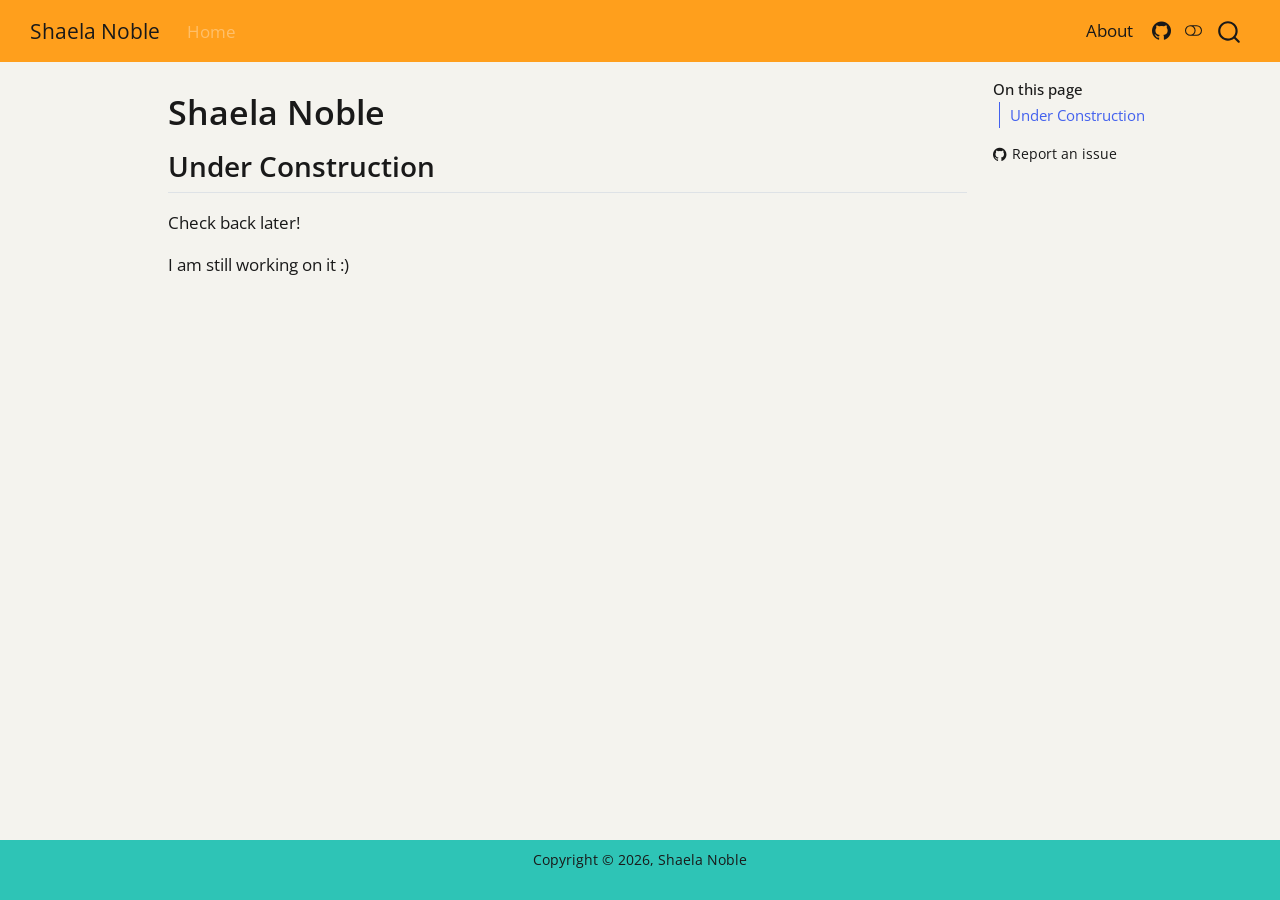
<file: index.html>
<!DOCTYPE html>
<html xmlns="http://www.w3.org/1999/xhtml" lang="en" xml:lang="en"><head>

<meta charset="utf-8">
<meta name="generator" content="quarto-1.9.38">

<meta name="viewport" content="width=device-width, initial-scale=1.0, user-scalable=yes">


<title>Shaela Noble</title>
<style>
/* Default styles provided by pandoc.
** See https://pandoc.org/MANUAL.html#variables-for-html for config info.
*/
code{white-space: pre-wrap;}
span.smallcaps{font-variant: small-caps;}
div.columns{display: flex; gap: min(4vw, 1.5em);}
div.column{flex: auto; overflow-x: auto;}
div.hanging-indent{margin-left: 1.5em; text-indent: -1.5em;}
ul.task-list{list-style: none;}
ul.task-list li input[type="checkbox"] {
  width: 0.8em;
  margin: 0 0.8em 0.2em -1em; /* quarto-specific, see https://github.com/quarto-dev/quarto-cli/issues/4556 */ 
  vertical-align: middle;
}
</style>


<script src="site_libs/quarto-nav/quarto-nav.js"></script>
<script src="site_libs/quarto-nav/headroom.min.js"></script>
<script src="site_libs/clipboard/clipboard.min.js"></script>
<script src="site_libs/quarto-search/autocomplete.umd.js"></script>
<script src="site_libs/quarto-search/fuse.min.js"></script>
<script src="site_libs/quarto-search/quarto-search.js"></script>
<meta name="quarto:offset" content="./">
<script src="site_libs/quarto-html/quarto.js" type="module"></script>
<script src="site_libs/quarto-html/tabsets/tabsets.js" type="module"></script>
<script src="site_libs/quarto-html/popper.min.js"></script>
<script src="site_libs/quarto-html/tippy.umd.min.js"></script>
<script src="site_libs/quarto-html/anchor.min.js"></script>
<link href="site_libs/quarto-html/tippy.css" rel="stylesheet">
<link href="site_libs/quarto-html/quarto-syntax-highlighting-15634bcf2e68342d4ad2dfa704d543f6.css" rel="stylesheet" class="quarto-color-scheme" id="quarto-text-highlighting-styles">
<link href="site_libs/quarto-html/quarto-syntax-highlighting-dark-0a6b7249c26820e032cb0bd839ff02b1.css" rel="stylesheet" class="quarto-color-scheme quarto-color-alternate" id="quarto-text-highlighting-styles">
<link href="site_libs/quarto-html/quarto-syntax-highlighting-15634bcf2e68342d4ad2dfa704d543f6.css" rel="stylesheet" class="quarto-color-scheme-extra" id="quarto-text-highlighting-styles">
<script src="site_libs/bootstrap/bootstrap.min.js"></script>
<link href="site_libs/bootstrap/bootstrap-icons.css" rel="stylesheet">
<link href="site_libs/bootstrap/bootstrap-62088320dbb3b3bed473ae1095f0f846.min.css" rel="stylesheet" append-hash="true" class="quarto-color-scheme" id="quarto-bootstrap" data-mode="light">
<link href="site_libs/bootstrap/bootstrap-dark-a79c19274c2e3d142b6124f91d269d42.min.css" rel="stylesheet" append-hash="true" class="quarto-color-scheme quarto-color-alternate" id="quarto-bootstrap" data-mode="light">
<link href="site_libs/bootstrap/bootstrap-62088320dbb3b3bed473ae1095f0f846.min.css" rel="stylesheet" append-hash="true" class="quarto-color-scheme-extra" id="quarto-bootstrap" data-mode="light">
<script id="quarto-search-options" type="application/json">{
  "location": "navbar",
  "copy-button": false,
  "collapse-after": 3,
  "panel-placement": "end",
  "type": "overlay",
  "limit": 50,
  "keyboard-shortcut": [
    "f",
    "/",
    "s"
  ],
  "show-item-context": false,
  "language": {
    "search-no-results-text": "No results",
    "search-matching-documents-text": "matching documents",
    "search-copy-link-title": "Copy link to search",
    "search-hide-matches-text": "Hide additional matches",
    "search-more-match-text": "more match in this document",
    "search-more-matches-text": "more matches in this document",
    "search-clear-button-title": "Clear",
    "search-text-placeholder": "",
    "search-detached-cancel-button-title": "Cancel",
    "search-submit-button-title": "Submit",
    "search-label": "Search"
  }
}</script>


</head>

<body class="nav-fixed quarto-light"><script id="quarto-html-before-body" type="application/javascript">
    const toggleBodyColorMode = (bsSheetEl) => {
      const mode = bsSheetEl.getAttribute("data-mode");
      const bodyEl = window.document.querySelector("body");
      if (mode === "dark") {
        bodyEl.classList.add("quarto-dark");
        bodyEl.classList.remove("quarto-light");
      } else {
        bodyEl.classList.add("quarto-light");
        bodyEl.classList.remove("quarto-dark");
      }
    }
    const toggleBodyColorPrimary = () => {
      const bsSheetEl = window.document.querySelector("link#quarto-bootstrap:not([rel=disabled-stylesheet])");
      if (bsSheetEl) {
        toggleBodyColorMode(bsSheetEl);
      }
    }
    const setColorSchemeToggle = (alternate) => {
      const toggles = window.document.querySelectorAll('.quarto-color-scheme-toggle');
      for (let i=0; i < toggles.length; i++) {
        const toggle = toggles[i];
        if (toggle) {
          if (alternate) {
            toggle.classList.add("alternate");
          } else {
            toggle.classList.remove("alternate");
          }
        }
      }
    };
    const toggleColorMode = (alternate) => {
      // Switch the stylesheets
      const primaryStylesheets = window.document.querySelectorAll('link.quarto-color-scheme:not(.quarto-color-alternate)');
      const alternateStylesheets = window.document.querySelectorAll('link.quarto-color-scheme.quarto-color-alternate');
      manageTransitions('#quarto-margin-sidebar .nav-link', false);
      if (alternate) {
        // note: dark is layered on light, we don't disable primary!
        enableStylesheet(alternateStylesheets);
        for (const sheetNode of alternateStylesheets) {
          if (sheetNode.id === "quarto-bootstrap") {
            toggleBodyColorMode(sheetNode);
          }
        }
      } else {
        disableStylesheet(alternateStylesheets);
        enableStylesheet(primaryStylesheets)
        toggleBodyColorPrimary();
      }
      manageTransitions('#quarto-margin-sidebar .nav-link', true);
      // Switch the toggles
      setColorSchemeToggle(alternate)
      // Hack to workaround the fact that safari doesn't
      // properly recolor the scrollbar when toggling (#1455)
      if (navigator.userAgent.indexOf('Safari') > 0 && navigator.userAgent.indexOf('Chrome') == -1) {
        manageTransitions("body", false);
        window.scrollTo(0, 1);
        setTimeout(() => {
          window.scrollTo(0, 0);
          manageTransitions("body", true);
        }, 40);
      }
    }
    const disableStylesheet = (stylesheets) => {
      for (let i=0; i < stylesheets.length; i++) {
        const stylesheet = stylesheets[i];
        stylesheet.rel = 'disabled-stylesheet';
      }
    }
    const enableStylesheet = (stylesheets) => {
      for (let i=0; i < stylesheets.length; i++) {
        const stylesheet = stylesheets[i];
        if(stylesheet.rel !== 'stylesheet') { // for Chrome, which will still FOUC without this check
          stylesheet.rel = 'stylesheet';
        }
      }
    }
    const manageTransitions = (selector, allowTransitions) => {
      const els = window.document.querySelectorAll(selector);
      for (let i=0; i < els.length; i++) {
        const el = els[i];
        if (allowTransitions) {
          el.classList.remove('notransition');
        } else {
          el.classList.add('notransition');
        }
      }
    }
    const isFileUrl = () => {
      return window.location.protocol === 'file:';
    }
    const hasAlternateSentinel = () => {
      let styleSentinel = getColorSchemeSentinel();
      if (styleSentinel !== null) {
        return styleSentinel === "alternate";
      } else {
        return false;
      }
    }
    const setStyleSentinel = (alternate) => {
      const value = alternate ? "alternate" : "default";
      if (!isFileUrl()) {
        window.localStorage.setItem("quarto-color-scheme", value);
      } else {
        localAlternateSentinel = value;
      }
    }
    const getColorSchemeSentinel = () => {
      if (!isFileUrl()) {
        const storageValue = window.localStorage.getItem("quarto-color-scheme");
        return storageValue != null ? storageValue : localAlternateSentinel;
      } else {
        return localAlternateSentinel;
      }
    }
    const toggleGiscusIfUsed = (isAlternate, darkModeDefault) => {
      const baseTheme = document.querySelector('#giscus-base-theme')?.value ?? 'light';
      const alternateTheme = document.querySelector('#giscus-alt-theme')?.value ?? 'dark';
      let newTheme = '';
      if(authorPrefersDark) {
        newTheme = isAlternate ? baseTheme : alternateTheme;
      } else {
        newTheme = isAlternate ? alternateTheme : baseTheme;
      }
      const changeGiscusTheme = () => {
        // From: https://github.com/giscus/giscus/issues/336
        const sendMessage = (message) => {
          const iframe = document.querySelector('iframe.giscus-frame');
          if (!iframe) return;
          iframe.contentWindow.postMessage({ giscus: message }, 'https://giscus.app');
        }
        sendMessage({
          setConfig: {
            theme: newTheme
          }
        });
      }
      const isGiscussLoaded = window.document.querySelector('iframe.giscus-frame') !== null;
      if (isGiscussLoaded) {
        changeGiscusTheme();
      }
    };
    const authorPrefersDark = false;
    const darkModeDefault = authorPrefersDark;
      document.querySelector('link#quarto-text-highlighting-styles.quarto-color-scheme-extra').rel = 'disabled-stylesheet';
      document.querySelector('link#quarto-bootstrap.quarto-color-scheme-extra').rel = 'disabled-stylesheet';
    let localAlternateSentinel = darkModeDefault ? 'alternate' : 'default';
    // Dark / light mode switch
    window.quartoToggleColorScheme = () => {
      // Read the current dark / light value
      let toAlternate = !hasAlternateSentinel();
      toggleColorMode(toAlternate);
      setStyleSentinel(toAlternate);
      toggleGiscusIfUsed(toAlternate, darkModeDefault);
      window.dispatchEvent(new Event('resize'));
    };
    // Switch to dark mode if need be
    if (hasAlternateSentinel()) {
      toggleColorMode(true);
    } else {
      toggleColorMode(false);
    }
  </script>

<div id="quarto-search-results"></div>
  <header id="quarto-header" class="headroom fixed-top">
    <nav class="navbar navbar-expand-lg " data-bs-theme="dark">
      <div class="navbar-container container-fluid">
      <div class="navbar-brand-container mx-auto">
    <a class="navbar-brand" href="./index.html">
    <span class="navbar-title">Shaela Noble</span>
    </a>
  </div>
            <div id="quarto-search" class="" title="Search"></div>
          <button class="navbar-toggler" type="button" data-bs-toggle="collapse" data-bs-target="#navbarCollapse" aria-controls="navbarCollapse" role="menu" aria-expanded="false" aria-label="Toggle navigation" onclick="if (window.quartoToggleHeadroom) { window.quartoToggleHeadroom(); }">
  <span class="navbar-toggler-icon"></span>
</button>
          <div class="collapse navbar-collapse" id="navbarCollapse">
            <ul class="navbar-nav navbar-nav-scroll me-auto">
  <li class="nav-item">
    <a class="nav-link active" href="./index.html" aria-current="page"> 
<span class="menu-text">Home</span></a>
  </li>  
</ul>
            <ul class="navbar-nav navbar-nav-scroll ms-auto">
  <li class="nav-item">
    <a class="nav-link" href="./about.html"> 
<span class="menu-text">About</span></a>
  </li>  
  <li class="nav-item compact">
    <a class="nav-link" href="https://github.com/shaela-noble/shaela-noble.github.io"> <i class="bi bi-github" role="img">
</i> 
<span class="menu-text"></span></a>
  </li>  
</ul>
          </div> <!-- /navcollapse -->
            <div class="quarto-navbar-tools">
  <a href="" class="quarto-color-scheme-toggle quarto-navigation-tool  px-1" onclick="window.quartoToggleColorScheme(); return false;" title="Toggle dark mode"><i class="bi"></i></a>
</div>
      </div> <!-- /container-fluid -->
    </nav>
</header>
<!-- content -->
<div id="quarto-content" class="quarto-container page-columns page-rows-contents page-layout-article page-navbar">
<!-- sidebar -->
<!-- margin-sidebar -->
    <div id="quarto-margin-sidebar" class="sidebar margin-sidebar">
        <nav id="TOC" role="doc-toc" class="toc-active">
    <h2 id="toc-title">On this page</h2>
   
  <ul>
  <li><a href="#under-construction" id="toc-under-construction" class="nav-link active" data-scroll-target="#under-construction">Under Construction</a></li>
  </ul>
<div class="toc-actions"><ul><li><a href="https://github.com/shaela-noble/shaela-noble.github.io/issues/new" class="toc-action"><i class="bi bi-github"></i>Report an issue</a></li></ul></div></nav>
    </div>
<!-- main -->
<main class="content" id="quarto-document-content">


<header id="title-block-header" class="quarto-title-block default">
<div class="quarto-title">
<h1 class="title">Shaela Noble</h1>
</div>



<div class="quarto-title-meta">

    
  
    
  </div>
  


</header>


<section id="under-construction" class="level2">
<h2 class="anchored" data-anchor-id="under-construction">Under Construction</h2>
<p>Check back later!</p>
<p>I am still working on it :)</p>


</section>

</main> <!-- /main -->
<script id="quarto-html-after-body" type="application/javascript">
  window.document.addEventListener("DOMContentLoaded", function (event) {
    // Ensure there is a toggle, if there isn't float one in the top right
    if (window.document.querySelector('.quarto-color-scheme-toggle') === null) {
      const a = window.document.createElement('a');
      a.classList.add('top-right');
      a.classList.add('quarto-color-scheme-toggle');
      a.href = "";
      a.onclick = function() { try { window.quartoToggleColorScheme(); } catch {} return false; };
      const i = window.document.createElement("i");
      i.classList.add('bi');
      a.appendChild(i);
      window.document.body.appendChild(a);
    }
    setColorSchemeToggle(hasAlternateSentinel())
    const icon = "";
    const anchorJS = new window.AnchorJS();
    anchorJS.options = {
      placement: 'right',
      icon: icon
    };
    anchorJS.add('.anchored');
    const isCodeAnnotation = (el) => {
      for (const clz of el.classList) {
        if (clz.startsWith('code-annotation-')) {                     
          return true;
        }
      }
      return false;
    }
    const onCopySuccess = function(e) {
      // button target
      const button = e.trigger;
      // don't keep focus
      button.blur();
      // flash "checked"
      button.classList.add('code-copy-button-checked');
      var currentTitle = button.getAttribute("title");
      button.setAttribute("title", "Copied!");
      let tooltip;
      if (window.bootstrap) {
        button.setAttribute("data-bs-toggle", "tooltip");
        button.setAttribute("data-bs-placement", "left");
        button.setAttribute("data-bs-title", "Copied!");
        tooltip = new bootstrap.Tooltip(button, 
          { trigger: "manual", 
            customClass: "code-copy-button-tooltip",
            offset: [0, -8]});
        tooltip.show();    
      }
      setTimeout(function() {
        if (tooltip) {
          tooltip.hide();
          button.removeAttribute("data-bs-title");
          button.removeAttribute("data-bs-toggle");
          button.removeAttribute("data-bs-placement");
        }
        button.setAttribute("title", currentTitle);
        button.classList.remove('code-copy-button-checked');
      }, 1000);
      // clear code selection
      e.clearSelection();
    }
    const getTextToCopy = function(trigger) {
      const outerScaffold = trigger.parentElement.cloneNode(true);
      const codeEl = outerScaffold.querySelector('code');
      for (const childEl of codeEl.children) {
        if (isCodeAnnotation(childEl)) {
          childEl.remove();
        }
      }
      return codeEl.innerText;
    }
    const clipboard = new window.ClipboardJS('.code-copy-button:not([data-in-quarto-modal])', {
      text: getTextToCopy
    });
    clipboard.on('success', onCopySuccess);
    if (window.document.getElementById('quarto-embedded-source-code-modal')) {
      const clipboardModal = new window.ClipboardJS('.code-copy-button[data-in-quarto-modal]', {
        text: getTextToCopy,
        container: window.document.getElementById('quarto-embedded-source-code-modal')
      });
      clipboardModal.on('success', onCopySuccess);
    }
      var localhostRegex = new RegExp(/^(?:http|https):\/\/localhost\:?[0-9]*\//);
      var mailtoRegex = new RegExp(/^mailto:/);
        var filterRegex = new RegExp("https:\/\/shaela-noble\.github\.io\/");
      var isInternal = (href) => {
          return filterRegex.test(href) || localhostRegex.test(href) || mailtoRegex.test(href);
      }
      // Inspect non-navigation links and adorn them if external
     var links = window.document.querySelectorAll('a[href]:not(.nav-link):not(.navbar-brand):not(.toc-action):not(.sidebar-link):not(.sidebar-item-toggle):not(.pagination-link):not(.no-external):not([aria-hidden]):not(.dropdown-item):not(.quarto-navigation-tool):not(.about-link)');
      for (var i=0; i<links.length; i++) {
        const link = links[i];
        if (!isInternal(link.href)) {
          // undo the damage that might have been done by quarto-nav.js in the case of
          // links that we want to consider external
          if (link.dataset.originalHref !== undefined) {
            link.href = link.dataset.originalHref;
          }
            // target, if specified
            link.setAttribute("target", "_blank");
            if (link.getAttribute("rel") === null) {
              link.setAttribute("rel", "noopener");
            }
        }
      }
    function tippyHover(el, contentFn, onTriggerFn, onUntriggerFn) {
      const config = {
        allowHTML: true,
        maxWidth: 500,
        delay: 100,
        arrow: false,
        appendTo: function(el) {
            return el.parentElement;
        },
        interactive: true,
        interactiveBorder: 10,
        theme: 'quarto',
        placement: 'bottom-start',
      };
      if (contentFn) {
        config.content = contentFn;
      }
      if (onTriggerFn) {
        config.onTrigger = onTriggerFn;
      }
      if (onUntriggerFn) {
        config.onUntrigger = onUntriggerFn;
      }
      window.tippy(el, config); 
    }
    const noterefs = window.document.querySelectorAll('a[role="doc-noteref"]');
    for (var i=0; i<noterefs.length; i++) {
      const ref = noterefs[i];
      tippyHover(ref, function() {
        // use id or data attribute instead here
        let href = ref.getAttribute('data-footnote-href') || ref.getAttribute('href');
        try { href = new URL(href).hash; } catch {}
        const id = href.replace(/^#\/?/, "");
        const note = window.document.getElementById(id);
        if (note) {
          return note.innerHTML;
        } else {
          return "";
        }
      });
    }
    const xrefs = window.document.querySelectorAll('a.quarto-xref');
    const processXRef = (id, note) => {
      // Strip column container classes
      const stripColumnClz = (el) => {
        el.classList.remove("page-full", "page-columns");
        if (el.children) {
          for (const child of el.children) {
            stripColumnClz(child);
          }
        }
      }
      stripColumnClz(note)
      if (id === null || id.startsWith('sec-')) {
        // Special case sections, only their first couple elements
        const container = document.createElement("div");
        if (note.children && note.children.length > 2) {
          container.appendChild(note.children[0].cloneNode(true));
          for (let i = 1; i < note.children.length; i++) {
            const child = note.children[i];
            if (child.tagName === "P" && child.innerText === "") {
              continue;
            } else {
              container.appendChild(child.cloneNode(true));
              break;
            }
          }
          if (window.Quarto?.typesetMath) {
            window.Quarto.typesetMath(container);
          }
          return container.innerHTML
        } else {
          if (window.Quarto?.typesetMath) {
            window.Quarto.typesetMath(note);
          }
          return note.innerHTML;
        }
      } else {
        // Remove any anchor links if they are present
        const anchorLink = note.querySelector('a.anchorjs-link');
        if (anchorLink) {
          anchorLink.remove();
        }
        if (window.Quarto?.typesetMath) {
          window.Quarto.typesetMath(note);
        }
        if (note.classList.contains("callout")) {
          return note.outerHTML;
        } else {
          return note.innerHTML;
        }
      }
    }
    for (var i=0; i<xrefs.length; i++) {
      const xref = xrefs[i];
      tippyHover(xref, undefined, function(instance) {
        instance.disable();
        let url = xref.getAttribute('href');
        let hash = undefined; 
        if (url.startsWith('#')) {
          hash = url;
        } else {
          try { hash = new URL(url).hash; } catch {}
        }
        if (hash) {
          const id = hash.replace(/^#\/?/, "");
          const note = window.document.getElementById(id);
          if (note !== null) {
            try {
              const html = processXRef(id, note.cloneNode(true));
              instance.setContent(html);
            } finally {
              instance.enable();
              instance.show();
            }
          } else {
            // See if we can fetch this
            fetch(url.split('#')[0])
            .then(res => res.text())
            .then(html => {
              const parser = new DOMParser();
              const htmlDoc = parser.parseFromString(html, "text/html");
              const note = htmlDoc.getElementById(id);
              if (note !== null) {
                const html = processXRef(id, note);
                instance.setContent(html);
              } 
            }).finally(() => {
              instance.enable();
              instance.show();
            });
          }
        } else {
          // See if we can fetch a full url (with no hash to target)
          // This is a special case and we should probably do some content thinning / targeting
          fetch(url)
          .then(res => res.text())
          .then(html => {
            const parser = new DOMParser();
            const htmlDoc = parser.parseFromString(html, "text/html");
            const note = htmlDoc.querySelector('main.content');
            if (note !== null) {
              // This should only happen for chapter cross references
              // (since there is no id in the URL)
              // remove the first header
              if (note.children.length > 0 && note.children[0].tagName === "HEADER") {
                note.children[0].remove();
              }
              const html = processXRef(null, note);
              instance.setContent(html);
            } 
          }).finally(() => {
            instance.enable();
            instance.show();
          });
        }
      }, function(instance) {
      });
    }
        let selectedAnnoteEl;
        const selectorForAnnotation = ( cell, annotation) => {
          let cellAttr = 'data-code-cell="' + cell + '"';
          let lineAttr = 'data-code-annotation="' +  annotation + '"';
          const selector = 'span[' + cellAttr + '][' + lineAttr + ']';
          return selector;
        }
        const selectCodeLines = (annoteEl) => {
          const doc = window.document;
          const targetCell = annoteEl.getAttribute("data-target-cell");
          const targetAnnotation = annoteEl.getAttribute("data-target-annotation");
          const annoteSpan = window.document.querySelector(selectorForAnnotation(targetCell, targetAnnotation));
          const lines = annoteSpan.getAttribute("data-code-lines").split(",");
          const lineIds = lines.map((line) => {
            return targetCell + "-" + line;
          })
          let top = null;
          let height = null;
          let parent = null;
          if (lineIds.length > 0) {
              //compute the position of the single el (top and bottom and make a div)
              const el = window.document.getElementById(lineIds[0]);
              top = el.offsetTop;
              height = el.offsetHeight;
              parent = el.parentElement.parentElement;
            if (lineIds.length > 1) {
              const lastEl = window.document.getElementById(lineIds[lineIds.length - 1]);
              const bottom = lastEl.offsetTop + lastEl.offsetHeight;
              height = bottom - top;
            }
            if (top !== null && height !== null && parent !== null) {
              // cook up a div (if necessary) and position it 
              let div = window.document.getElementById("code-annotation-line-highlight");
              if (div === null) {
                div = window.document.createElement("div");
                div.setAttribute("id", "code-annotation-line-highlight");
                div.style.position = 'absolute';
                parent.appendChild(div);
              }
              div.style.top = top - 2 + "px";
              div.style.height = height + 4 + "px";
              div.style.left = 0;
              let gutterDiv = window.document.getElementById("code-annotation-line-highlight-gutter");
              if (gutterDiv === null) {
                gutterDiv = window.document.createElement("div");
                gutterDiv.setAttribute("id", "code-annotation-line-highlight-gutter");
                gutterDiv.style.position = 'absolute';
                const codeCell = window.document.getElementById(targetCell);
                const gutter = codeCell.querySelector('.code-annotation-gutter');
                gutter.appendChild(gutterDiv);
              }
              gutterDiv.style.top = top - 2 + "px";
              gutterDiv.style.height = height + 4 + "px";
            }
            selectedAnnoteEl = annoteEl;
          }
        };
        const unselectCodeLines = () => {
          const elementsIds = ["code-annotation-line-highlight", "code-annotation-line-highlight-gutter"];
          elementsIds.forEach((elId) => {
            const div = window.document.getElementById(elId);
            if (div) {
              div.remove();
            }
          });
          selectedAnnoteEl = undefined;
        };
          // Handle positioning of the toggle
      window.addEventListener(
        "resize",
        throttle(() => {
          elRect = undefined;
          if (selectedAnnoteEl) {
            selectCodeLines(selectedAnnoteEl);
          }
        }, 10)
      );
      function throttle(fn, ms) {
      let throttle = false;
      let timer;
        return (...args) => {
          if(!throttle) { // first call gets through
              fn.apply(this, args);
              throttle = true;
          } else { // all the others get throttled
              if(timer) clearTimeout(timer); // cancel #2
              timer = setTimeout(() => {
                fn.apply(this, args);
                timer = throttle = false;
              }, ms);
          }
        };
      }
        // Attach click handler to the DT
        const annoteDls = window.document.querySelectorAll('dt[data-target-cell]');
        for (const annoteDlNode of annoteDls) {
          annoteDlNode.addEventListener('click', (event) => {
            const clickedEl = event.target;
            if (clickedEl !== selectedAnnoteEl) {
              unselectCodeLines();
              const activeEl = window.document.querySelector('dt[data-target-cell].code-annotation-active');
              if (activeEl) {
                activeEl.classList.remove('code-annotation-active');
              }
              selectCodeLines(clickedEl);
              clickedEl.classList.add('code-annotation-active');
            } else {
              // Unselect the line
              unselectCodeLines();
              clickedEl.classList.remove('code-annotation-active');
            }
          });
        }
    const findCites = (el) => {
      const parentEl = el.parentElement;
      if (parentEl) {
        const cites = parentEl.dataset.cites;
        if (cites) {
          return {
            el,
            cites: cites.split(' ')
          };
        } else {
          return findCites(el.parentElement)
        }
      } else {
        return undefined;
      }
    };
    var bibliorefs = window.document.querySelectorAll('a[role="doc-biblioref"]');
    for (var i=0; i<bibliorefs.length; i++) {
      const ref = bibliorefs[i];
      const citeInfo = findCites(ref);
      if (citeInfo) {
        tippyHover(citeInfo.el, function() {
          var popup = window.document.createElement('div');
          citeInfo.cites.forEach(function(cite) {
            var citeDiv = window.document.createElement('div');
            citeDiv.classList.add('hanging-indent');
            citeDiv.classList.add('csl-entry');
            var biblioDiv = window.document.getElementById('ref-' + cite);
            if (biblioDiv) {
              citeDiv.innerHTML = biblioDiv.innerHTML;
            }
            popup.appendChild(citeDiv);
          });
          return popup.innerHTML;
        });
      }
    }
  });
  </script>
</div> <!-- /content -->
<footer class="footer">
  <div class="nav-footer">
    <div class="nav-footer-left">
      &nbsp;
    </div>   
    <div class="nav-footer-center">
<p>Copyright © 2026, Shaela Noble</p>
<div class="toc-actions d-sm-block d-md-none"><ul><li><a href="https://github.com/shaela-noble/shaela-noble.github.io/issues/new" class="toc-action"><i class="bi bi-github"></i>Report an issue</a></li></ul></div></div>
    <div class="nav-footer-right">
      &nbsp;
    </div>
  </div>
</footer>




</body></html>
</file>
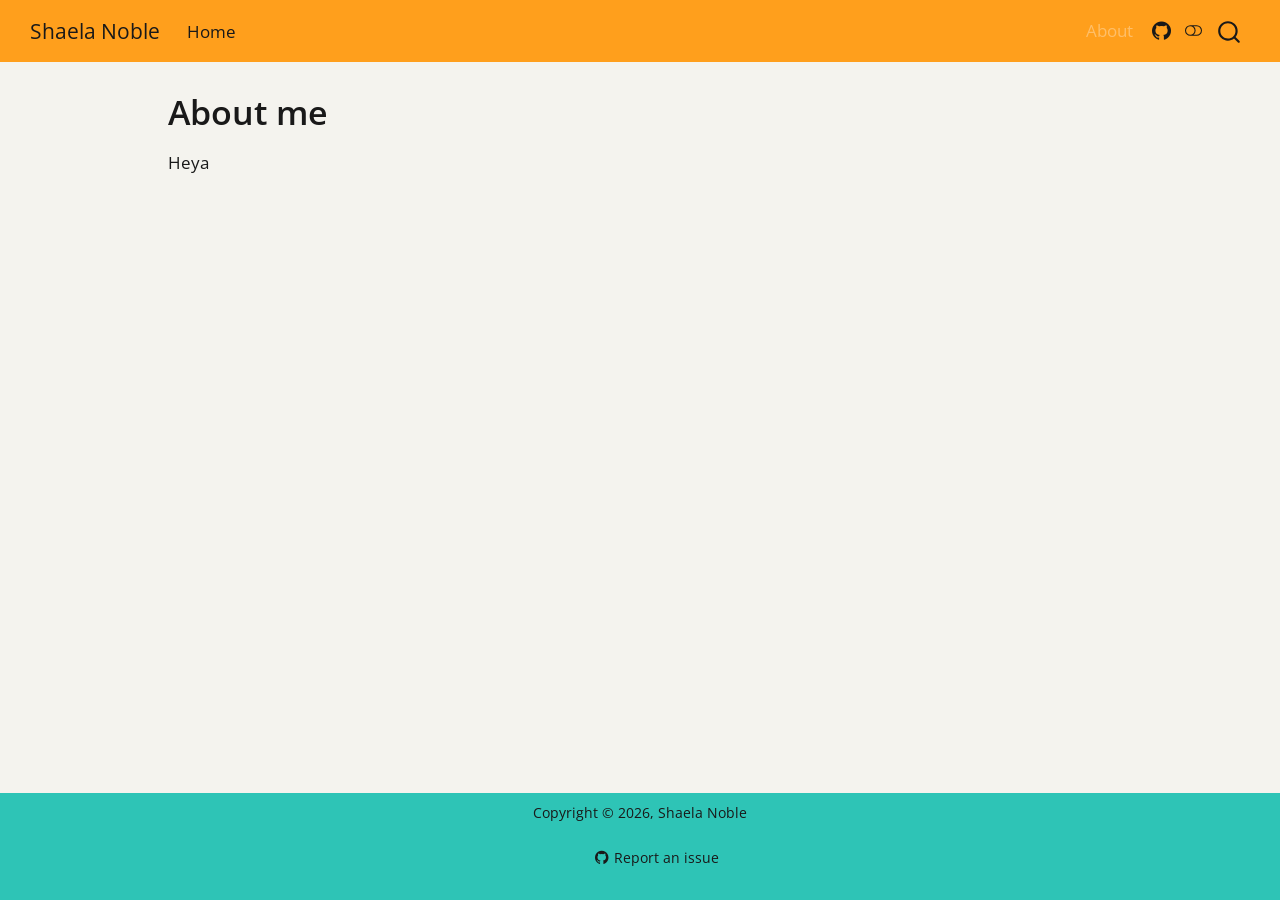
<file: about.html>
<!DOCTYPE html>
<html xmlns="http://www.w3.org/1999/xhtml" lang="en" xml:lang="en"><head>

<meta charset="utf-8">
<meta name="generator" content="quarto-1.9.38">

<meta name="viewport" content="width=device-width, initial-scale=1.0, user-scalable=yes">


<title>About me – Shaela Noble</title>
<style>
/* Default styles provided by pandoc.
** See https://pandoc.org/MANUAL.html#variables-for-html for config info.
*/
code{white-space: pre-wrap;}
span.smallcaps{font-variant: small-caps;}
div.columns{display: flex; gap: min(4vw, 1.5em);}
div.column{flex: auto; overflow-x: auto;}
div.hanging-indent{margin-left: 1.5em; text-indent: -1.5em;}
ul.task-list{list-style: none;}
ul.task-list li input[type="checkbox"] {
  width: 0.8em;
  margin: 0 0.8em 0.2em -1em; /* quarto-specific, see https://github.com/quarto-dev/quarto-cli/issues/4556 */ 
  vertical-align: middle;
}
</style>


<script src="site_libs/quarto-nav/quarto-nav.js"></script>
<script src="site_libs/quarto-nav/headroom.min.js"></script>
<script src="site_libs/clipboard/clipboard.min.js"></script>
<script src="site_libs/quarto-search/autocomplete.umd.js"></script>
<script src="site_libs/quarto-search/fuse.min.js"></script>
<script src="site_libs/quarto-search/quarto-search.js"></script>
<meta name="quarto:offset" content="./">
<script src="site_libs/quarto-html/quarto.js" type="module"></script>
<script src="site_libs/quarto-html/tabsets/tabsets.js" type="module"></script>
<script src="site_libs/quarto-html/popper.min.js"></script>
<script src="site_libs/quarto-html/tippy.umd.min.js"></script>
<script src="site_libs/quarto-html/anchor.min.js"></script>
<link href="site_libs/quarto-html/tippy.css" rel="stylesheet">
<link href="site_libs/quarto-html/quarto-syntax-highlighting-15634bcf2e68342d4ad2dfa704d543f6.css" rel="stylesheet" class="quarto-color-scheme" id="quarto-text-highlighting-styles">
<link href="site_libs/quarto-html/quarto-syntax-highlighting-dark-0a6b7249c26820e032cb0bd839ff02b1.css" rel="stylesheet" class="quarto-color-scheme quarto-color-alternate" id="quarto-text-highlighting-styles">
<link href="site_libs/quarto-html/quarto-syntax-highlighting-15634bcf2e68342d4ad2dfa704d543f6.css" rel="stylesheet" class="quarto-color-scheme-extra" id="quarto-text-highlighting-styles">
<script src="site_libs/bootstrap/bootstrap.min.js"></script>
<link href="site_libs/bootstrap/bootstrap-icons.css" rel="stylesheet">
<link href="site_libs/bootstrap/bootstrap-62088320dbb3b3bed473ae1095f0f846.min.css" rel="stylesheet" append-hash="true" class="quarto-color-scheme" id="quarto-bootstrap" data-mode="light">
<link href="site_libs/bootstrap/bootstrap-dark-a79c19274c2e3d142b6124f91d269d42.min.css" rel="stylesheet" append-hash="true" class="quarto-color-scheme quarto-color-alternate" id="quarto-bootstrap" data-mode="light">
<link href="site_libs/bootstrap/bootstrap-62088320dbb3b3bed473ae1095f0f846.min.css" rel="stylesheet" append-hash="true" class="quarto-color-scheme-extra" id="quarto-bootstrap" data-mode="light">
<script id="quarto-search-options" type="application/json">{
  "location": "navbar",
  "copy-button": false,
  "collapse-after": 3,
  "panel-placement": "end",
  "type": "overlay",
  "limit": 50,
  "keyboard-shortcut": [
    "f",
    "/",
    "s"
  ],
  "show-item-context": false,
  "language": {
    "search-no-results-text": "No results",
    "search-matching-documents-text": "matching documents",
    "search-copy-link-title": "Copy link to search",
    "search-hide-matches-text": "Hide additional matches",
    "search-more-match-text": "more match in this document",
    "search-more-matches-text": "more matches in this document",
    "search-clear-button-title": "Clear",
    "search-text-placeholder": "",
    "search-detached-cancel-button-title": "Cancel",
    "search-submit-button-title": "Submit",
    "search-label": "Search"
  }
}</script>


</head>

<body class="nav-fixed quarto-light"><script id="quarto-html-before-body" type="application/javascript">
    const toggleBodyColorMode = (bsSheetEl) => {
      const mode = bsSheetEl.getAttribute("data-mode");
      const bodyEl = window.document.querySelector("body");
      if (mode === "dark") {
        bodyEl.classList.add("quarto-dark");
        bodyEl.classList.remove("quarto-light");
      } else {
        bodyEl.classList.add("quarto-light");
        bodyEl.classList.remove("quarto-dark");
      }
    }
    const toggleBodyColorPrimary = () => {
      const bsSheetEl = window.document.querySelector("link#quarto-bootstrap:not([rel=disabled-stylesheet])");
      if (bsSheetEl) {
        toggleBodyColorMode(bsSheetEl);
      }
    }
    const setColorSchemeToggle = (alternate) => {
      const toggles = window.document.querySelectorAll('.quarto-color-scheme-toggle');
      for (let i=0; i < toggles.length; i++) {
        const toggle = toggles[i];
        if (toggle) {
          if (alternate) {
            toggle.classList.add("alternate");
          } else {
            toggle.classList.remove("alternate");
          }
        }
      }
    };
    const toggleColorMode = (alternate) => {
      // Switch the stylesheets
      const primaryStylesheets = window.document.querySelectorAll('link.quarto-color-scheme:not(.quarto-color-alternate)');
      const alternateStylesheets = window.document.querySelectorAll('link.quarto-color-scheme.quarto-color-alternate');
      manageTransitions('#quarto-margin-sidebar .nav-link', false);
      if (alternate) {
        // note: dark is layered on light, we don't disable primary!
        enableStylesheet(alternateStylesheets);
        for (const sheetNode of alternateStylesheets) {
          if (sheetNode.id === "quarto-bootstrap") {
            toggleBodyColorMode(sheetNode);
          }
        }
      } else {
        disableStylesheet(alternateStylesheets);
        enableStylesheet(primaryStylesheets)
        toggleBodyColorPrimary();
      }
      manageTransitions('#quarto-margin-sidebar .nav-link', true);
      // Switch the toggles
      setColorSchemeToggle(alternate)
      // Hack to workaround the fact that safari doesn't
      // properly recolor the scrollbar when toggling (#1455)
      if (navigator.userAgent.indexOf('Safari') > 0 && navigator.userAgent.indexOf('Chrome') == -1) {
        manageTransitions("body", false);
        window.scrollTo(0, 1);
        setTimeout(() => {
          window.scrollTo(0, 0);
          manageTransitions("body", true);
        }, 40);
      }
    }
    const disableStylesheet = (stylesheets) => {
      for (let i=0; i < stylesheets.length; i++) {
        const stylesheet = stylesheets[i];
        stylesheet.rel = 'disabled-stylesheet';
      }
    }
    const enableStylesheet = (stylesheets) => {
      for (let i=0; i < stylesheets.length; i++) {
        const stylesheet = stylesheets[i];
        if(stylesheet.rel !== 'stylesheet') { // for Chrome, which will still FOUC without this check
          stylesheet.rel = 'stylesheet';
        }
      }
    }
    const manageTransitions = (selector, allowTransitions) => {
      const els = window.document.querySelectorAll(selector);
      for (let i=0; i < els.length; i++) {
        const el = els[i];
        if (allowTransitions) {
          el.classList.remove('notransition');
        } else {
          el.classList.add('notransition');
        }
      }
    }
    const isFileUrl = () => {
      return window.location.protocol === 'file:';
    }
    const hasAlternateSentinel = () => {
      let styleSentinel = getColorSchemeSentinel();
      if (styleSentinel !== null) {
        return styleSentinel === "alternate";
      } else {
        return false;
      }
    }
    const setStyleSentinel = (alternate) => {
      const value = alternate ? "alternate" : "default";
      if (!isFileUrl()) {
        window.localStorage.setItem("quarto-color-scheme", value);
      } else {
        localAlternateSentinel = value;
      }
    }
    const getColorSchemeSentinel = () => {
      if (!isFileUrl()) {
        const storageValue = window.localStorage.getItem("quarto-color-scheme");
        return storageValue != null ? storageValue : localAlternateSentinel;
      } else {
        return localAlternateSentinel;
      }
    }
    const toggleGiscusIfUsed = (isAlternate, darkModeDefault) => {
      const baseTheme = document.querySelector('#giscus-base-theme')?.value ?? 'light';
      const alternateTheme = document.querySelector('#giscus-alt-theme')?.value ?? 'dark';
      let newTheme = '';
      if(authorPrefersDark) {
        newTheme = isAlternate ? baseTheme : alternateTheme;
      } else {
        newTheme = isAlternate ? alternateTheme : baseTheme;
      }
      const changeGiscusTheme = () => {
        // From: https://github.com/giscus/giscus/issues/336
        const sendMessage = (message) => {
          const iframe = document.querySelector('iframe.giscus-frame');
          if (!iframe) return;
          iframe.contentWindow.postMessage({ giscus: message }, 'https://giscus.app');
        }
        sendMessage({
          setConfig: {
            theme: newTheme
          }
        });
      }
      const isGiscussLoaded = window.document.querySelector('iframe.giscus-frame') !== null;
      if (isGiscussLoaded) {
        changeGiscusTheme();
      }
    };
    const authorPrefersDark = false;
    const darkModeDefault = authorPrefersDark;
      document.querySelector('link#quarto-text-highlighting-styles.quarto-color-scheme-extra').rel = 'disabled-stylesheet';
      document.querySelector('link#quarto-bootstrap.quarto-color-scheme-extra').rel = 'disabled-stylesheet';
    let localAlternateSentinel = darkModeDefault ? 'alternate' : 'default';
    // Dark / light mode switch
    window.quartoToggleColorScheme = () => {
      // Read the current dark / light value
      let toAlternate = !hasAlternateSentinel();
      toggleColorMode(toAlternate);
      setStyleSentinel(toAlternate);
      toggleGiscusIfUsed(toAlternate, darkModeDefault);
      window.dispatchEvent(new Event('resize'));
    };
    // Switch to dark mode if need be
    if (hasAlternateSentinel()) {
      toggleColorMode(true);
    } else {
      toggleColorMode(false);
    }
  </script>

<div id="quarto-search-results"></div>
  <header id="quarto-header" class="headroom fixed-top">
    <nav class="navbar navbar-expand-lg " data-bs-theme="dark">
      <div class="navbar-container container-fluid">
      <div class="navbar-brand-container mx-auto">
    <a class="navbar-brand" href="./index.html">
    <span class="navbar-title">Shaela Noble</span>
    </a>
  </div>
            <div id="quarto-search" class="" title="Search"></div>
          <button class="navbar-toggler" type="button" data-bs-toggle="collapse" data-bs-target="#navbarCollapse" aria-controls="navbarCollapse" role="menu" aria-expanded="false" aria-label="Toggle navigation" onclick="if (window.quartoToggleHeadroom) { window.quartoToggleHeadroom(); }">
  <span class="navbar-toggler-icon"></span>
</button>
          <div class="collapse navbar-collapse" id="navbarCollapse">
            <ul class="navbar-nav navbar-nav-scroll me-auto">
  <li class="nav-item">
    <a class="nav-link" href="./index.html"> 
<span class="menu-text">Home</span></a>
  </li>  
</ul>
            <ul class="navbar-nav navbar-nav-scroll ms-auto">
  <li class="nav-item">
    <a class="nav-link active" href="./about.html" aria-current="page"> 
<span class="menu-text">About</span></a>
  </li>  
  <li class="nav-item compact">
    <a class="nav-link" href="https://github.com/shaela-noble/shaela-noble.github.io"> <i class="bi bi-github" role="img">
</i> 
<span class="menu-text"></span></a>
  </li>  
</ul>
          </div> <!-- /navcollapse -->
            <div class="quarto-navbar-tools">
  <a href="" class="quarto-color-scheme-toggle quarto-navigation-tool  px-1" onclick="window.quartoToggleColorScheme(); return false;" title="Toggle dark mode"><i class="bi"></i></a>
</div>
      </div> <!-- /container-fluid -->
    </nav>
</header>
<!-- content -->
<div id="quarto-content" class="quarto-container page-columns page-rows-contents page-layout-article page-navbar">
<!-- sidebar -->
<!-- margin-sidebar -->
    <div id="quarto-margin-sidebar" class="sidebar margin-sidebar zindex-bottom">
        
    </div>
<!-- main -->
<main class="content" id="quarto-document-content">


<header id="title-block-header" class="quarto-title-block default">
<div class="quarto-title">
<h1 class="title">About me</h1>
</div>



<div class="quarto-title-meta">

    
  
    
  </div>
  


</header>


<p>Heya</p>



</main> <!-- /main -->
<script id="quarto-html-after-body" type="application/javascript">
  window.document.addEventListener("DOMContentLoaded", function (event) {
    // Ensure there is a toggle, if there isn't float one in the top right
    if (window.document.querySelector('.quarto-color-scheme-toggle') === null) {
      const a = window.document.createElement('a');
      a.classList.add('top-right');
      a.classList.add('quarto-color-scheme-toggle');
      a.href = "";
      a.onclick = function() { try { window.quartoToggleColorScheme(); } catch {} return false; };
      const i = window.document.createElement("i");
      i.classList.add('bi');
      a.appendChild(i);
      window.document.body.appendChild(a);
    }
    setColorSchemeToggle(hasAlternateSentinel())
    const icon = "";
    const anchorJS = new window.AnchorJS();
    anchorJS.options = {
      placement: 'right',
      icon: icon
    };
    anchorJS.add('.anchored');
    const isCodeAnnotation = (el) => {
      for (const clz of el.classList) {
        if (clz.startsWith('code-annotation-')) {                     
          return true;
        }
      }
      return false;
    }
    const onCopySuccess = function(e) {
      // button target
      const button = e.trigger;
      // don't keep focus
      button.blur();
      // flash "checked"
      button.classList.add('code-copy-button-checked');
      var currentTitle = button.getAttribute("title");
      button.setAttribute("title", "Copied!");
      let tooltip;
      if (window.bootstrap) {
        button.setAttribute("data-bs-toggle", "tooltip");
        button.setAttribute("data-bs-placement", "left");
        button.setAttribute("data-bs-title", "Copied!");
        tooltip = new bootstrap.Tooltip(button, 
          { trigger: "manual", 
            customClass: "code-copy-button-tooltip",
            offset: [0, -8]});
        tooltip.show();    
      }
      setTimeout(function() {
        if (tooltip) {
          tooltip.hide();
          button.removeAttribute("data-bs-title");
          button.removeAttribute("data-bs-toggle");
          button.removeAttribute("data-bs-placement");
        }
        button.setAttribute("title", currentTitle);
        button.classList.remove('code-copy-button-checked');
      }, 1000);
      // clear code selection
      e.clearSelection();
    }
    const getTextToCopy = function(trigger) {
      const outerScaffold = trigger.parentElement.cloneNode(true);
      const codeEl = outerScaffold.querySelector('code');
      for (const childEl of codeEl.children) {
        if (isCodeAnnotation(childEl)) {
          childEl.remove();
        }
      }
      return codeEl.innerText;
    }
    const clipboard = new window.ClipboardJS('.code-copy-button:not([data-in-quarto-modal])', {
      text: getTextToCopy
    });
    clipboard.on('success', onCopySuccess);
    if (window.document.getElementById('quarto-embedded-source-code-modal')) {
      const clipboardModal = new window.ClipboardJS('.code-copy-button[data-in-quarto-modal]', {
        text: getTextToCopy,
        container: window.document.getElementById('quarto-embedded-source-code-modal')
      });
      clipboardModal.on('success', onCopySuccess);
    }
      var localhostRegex = new RegExp(/^(?:http|https):\/\/localhost\:?[0-9]*\//);
      var mailtoRegex = new RegExp(/^mailto:/);
        var filterRegex = new RegExp("https:\/\/shaela-noble\.github\.io\/");
      var isInternal = (href) => {
          return filterRegex.test(href) || localhostRegex.test(href) || mailtoRegex.test(href);
      }
      // Inspect non-navigation links and adorn them if external
     var links = window.document.querySelectorAll('a[href]:not(.nav-link):not(.navbar-brand):not(.toc-action):not(.sidebar-link):not(.sidebar-item-toggle):not(.pagination-link):not(.no-external):not([aria-hidden]):not(.dropdown-item):not(.quarto-navigation-tool):not(.about-link)');
      for (var i=0; i<links.length; i++) {
        const link = links[i];
        if (!isInternal(link.href)) {
          // undo the damage that might have been done by quarto-nav.js in the case of
          // links that we want to consider external
          if (link.dataset.originalHref !== undefined) {
            link.href = link.dataset.originalHref;
          }
            // target, if specified
            link.setAttribute("target", "_blank");
            if (link.getAttribute("rel") === null) {
              link.setAttribute("rel", "noopener");
            }
        }
      }
    function tippyHover(el, contentFn, onTriggerFn, onUntriggerFn) {
      const config = {
        allowHTML: true,
        maxWidth: 500,
        delay: 100,
        arrow: false,
        appendTo: function(el) {
            return el.parentElement;
        },
        interactive: true,
        interactiveBorder: 10,
        theme: 'quarto',
        placement: 'bottom-start',
      };
      if (contentFn) {
        config.content = contentFn;
      }
      if (onTriggerFn) {
        config.onTrigger = onTriggerFn;
      }
      if (onUntriggerFn) {
        config.onUntrigger = onUntriggerFn;
      }
      window.tippy(el, config); 
    }
    const noterefs = window.document.querySelectorAll('a[role="doc-noteref"]');
    for (var i=0; i<noterefs.length; i++) {
      const ref = noterefs[i];
      tippyHover(ref, function() {
        // use id or data attribute instead here
        let href = ref.getAttribute('data-footnote-href') || ref.getAttribute('href');
        try { href = new URL(href).hash; } catch {}
        const id = href.replace(/^#\/?/, "");
        const note = window.document.getElementById(id);
        if (note) {
          return note.innerHTML;
        } else {
          return "";
        }
      });
    }
    const xrefs = window.document.querySelectorAll('a.quarto-xref');
    const processXRef = (id, note) => {
      // Strip column container classes
      const stripColumnClz = (el) => {
        el.classList.remove("page-full", "page-columns");
        if (el.children) {
          for (const child of el.children) {
            stripColumnClz(child);
          }
        }
      }
      stripColumnClz(note)
      if (id === null || id.startsWith('sec-')) {
        // Special case sections, only their first couple elements
        const container = document.createElement("div");
        if (note.children && note.children.length > 2) {
          container.appendChild(note.children[0].cloneNode(true));
          for (let i = 1; i < note.children.length; i++) {
            const child = note.children[i];
            if (child.tagName === "P" && child.innerText === "") {
              continue;
            } else {
              container.appendChild(child.cloneNode(true));
              break;
            }
          }
          if (window.Quarto?.typesetMath) {
            window.Quarto.typesetMath(container);
          }
          return container.innerHTML
        } else {
          if (window.Quarto?.typesetMath) {
            window.Quarto.typesetMath(note);
          }
          return note.innerHTML;
        }
      } else {
        // Remove any anchor links if they are present
        const anchorLink = note.querySelector('a.anchorjs-link');
        if (anchorLink) {
          anchorLink.remove();
        }
        if (window.Quarto?.typesetMath) {
          window.Quarto.typesetMath(note);
        }
        if (note.classList.contains("callout")) {
          return note.outerHTML;
        } else {
          return note.innerHTML;
        }
      }
    }
    for (var i=0; i<xrefs.length; i++) {
      const xref = xrefs[i];
      tippyHover(xref, undefined, function(instance) {
        instance.disable();
        let url = xref.getAttribute('href');
        let hash = undefined; 
        if (url.startsWith('#')) {
          hash = url;
        } else {
          try { hash = new URL(url).hash; } catch {}
        }
        if (hash) {
          const id = hash.replace(/^#\/?/, "");
          const note = window.document.getElementById(id);
          if (note !== null) {
            try {
              const html = processXRef(id, note.cloneNode(true));
              instance.setContent(html);
            } finally {
              instance.enable();
              instance.show();
            }
          } else {
            // See if we can fetch this
            fetch(url.split('#')[0])
            .then(res => res.text())
            .then(html => {
              const parser = new DOMParser();
              const htmlDoc = parser.parseFromString(html, "text/html");
              const note = htmlDoc.getElementById(id);
              if (note !== null) {
                const html = processXRef(id, note);
                instance.setContent(html);
              } 
            }).finally(() => {
              instance.enable();
              instance.show();
            });
          }
        } else {
          // See if we can fetch a full url (with no hash to target)
          // This is a special case and we should probably do some content thinning / targeting
          fetch(url)
          .then(res => res.text())
          .then(html => {
            const parser = new DOMParser();
            const htmlDoc = parser.parseFromString(html, "text/html");
            const note = htmlDoc.querySelector('main.content');
            if (note !== null) {
              // This should only happen for chapter cross references
              // (since there is no id in the URL)
              // remove the first header
              if (note.children.length > 0 && note.children[0].tagName === "HEADER") {
                note.children[0].remove();
              }
              const html = processXRef(null, note);
              instance.setContent(html);
            } 
          }).finally(() => {
            instance.enable();
            instance.show();
          });
        }
      }, function(instance) {
      });
    }
        let selectedAnnoteEl;
        const selectorForAnnotation = ( cell, annotation) => {
          let cellAttr = 'data-code-cell="' + cell + '"';
          let lineAttr = 'data-code-annotation="' +  annotation + '"';
          const selector = 'span[' + cellAttr + '][' + lineAttr + ']';
          return selector;
        }
        const selectCodeLines = (annoteEl) => {
          const doc = window.document;
          const targetCell = annoteEl.getAttribute("data-target-cell");
          const targetAnnotation = annoteEl.getAttribute("data-target-annotation");
          const annoteSpan = window.document.querySelector(selectorForAnnotation(targetCell, targetAnnotation));
          const lines = annoteSpan.getAttribute("data-code-lines").split(",");
          const lineIds = lines.map((line) => {
            return targetCell + "-" + line;
          })
          let top = null;
          let height = null;
          let parent = null;
          if (lineIds.length > 0) {
              //compute the position of the single el (top and bottom and make a div)
              const el = window.document.getElementById(lineIds[0]);
              top = el.offsetTop;
              height = el.offsetHeight;
              parent = el.parentElement.parentElement;
            if (lineIds.length > 1) {
              const lastEl = window.document.getElementById(lineIds[lineIds.length - 1]);
              const bottom = lastEl.offsetTop + lastEl.offsetHeight;
              height = bottom - top;
            }
            if (top !== null && height !== null && parent !== null) {
              // cook up a div (if necessary) and position it 
              let div = window.document.getElementById("code-annotation-line-highlight");
              if (div === null) {
                div = window.document.createElement("div");
                div.setAttribute("id", "code-annotation-line-highlight");
                div.style.position = 'absolute';
                parent.appendChild(div);
              }
              div.style.top = top - 2 + "px";
              div.style.height = height + 4 + "px";
              div.style.left = 0;
              let gutterDiv = window.document.getElementById("code-annotation-line-highlight-gutter");
              if (gutterDiv === null) {
                gutterDiv = window.document.createElement("div");
                gutterDiv.setAttribute("id", "code-annotation-line-highlight-gutter");
                gutterDiv.style.position = 'absolute';
                const codeCell = window.document.getElementById(targetCell);
                const gutter = codeCell.querySelector('.code-annotation-gutter');
                gutter.appendChild(gutterDiv);
              }
              gutterDiv.style.top = top - 2 + "px";
              gutterDiv.style.height = height + 4 + "px";
            }
            selectedAnnoteEl = annoteEl;
          }
        };
        const unselectCodeLines = () => {
          const elementsIds = ["code-annotation-line-highlight", "code-annotation-line-highlight-gutter"];
          elementsIds.forEach((elId) => {
            const div = window.document.getElementById(elId);
            if (div) {
              div.remove();
            }
          });
          selectedAnnoteEl = undefined;
        };
          // Handle positioning of the toggle
      window.addEventListener(
        "resize",
        throttle(() => {
          elRect = undefined;
          if (selectedAnnoteEl) {
            selectCodeLines(selectedAnnoteEl);
          }
        }, 10)
      );
      function throttle(fn, ms) {
      let throttle = false;
      let timer;
        return (...args) => {
          if(!throttle) { // first call gets through
              fn.apply(this, args);
              throttle = true;
          } else { // all the others get throttled
              if(timer) clearTimeout(timer); // cancel #2
              timer = setTimeout(() => {
                fn.apply(this, args);
                timer = throttle = false;
              }, ms);
          }
        };
      }
        // Attach click handler to the DT
        const annoteDls = window.document.querySelectorAll('dt[data-target-cell]');
        for (const annoteDlNode of annoteDls) {
          annoteDlNode.addEventListener('click', (event) => {
            const clickedEl = event.target;
            if (clickedEl !== selectedAnnoteEl) {
              unselectCodeLines();
              const activeEl = window.document.querySelector('dt[data-target-cell].code-annotation-active');
              if (activeEl) {
                activeEl.classList.remove('code-annotation-active');
              }
              selectCodeLines(clickedEl);
              clickedEl.classList.add('code-annotation-active');
            } else {
              // Unselect the line
              unselectCodeLines();
              clickedEl.classList.remove('code-annotation-active');
            }
          });
        }
    const findCites = (el) => {
      const parentEl = el.parentElement;
      if (parentEl) {
        const cites = parentEl.dataset.cites;
        if (cites) {
          return {
            el,
            cites: cites.split(' ')
          };
        } else {
          return findCites(el.parentElement)
        }
      } else {
        return undefined;
      }
    };
    var bibliorefs = window.document.querySelectorAll('a[role="doc-biblioref"]');
    for (var i=0; i<bibliorefs.length; i++) {
      const ref = bibliorefs[i];
      const citeInfo = findCites(ref);
      if (citeInfo) {
        tippyHover(citeInfo.el, function() {
          var popup = window.document.createElement('div');
          citeInfo.cites.forEach(function(cite) {
            var citeDiv = window.document.createElement('div');
            citeDiv.classList.add('hanging-indent');
            citeDiv.classList.add('csl-entry');
            var biblioDiv = window.document.getElementById('ref-' + cite);
            if (biblioDiv) {
              citeDiv.innerHTML = biblioDiv.innerHTML;
            }
            popup.appendChild(citeDiv);
          });
          return popup.innerHTML;
        });
      }
    }
  });
  </script>
</div> <!-- /content -->
<footer class="footer">
  <div class="nav-footer">
    <div class="nav-footer-left">
      &nbsp;
    </div>   
    <div class="nav-footer-center">
<p>Copyright © 2026, Shaela Noble</p>
<div class="toc-actions"><ul><li><a href="https://github.com/shaela-noble/shaela-noble.github.io/issues/new" class="toc-action"><i class="bi bi-github"></i>Report an issue</a></li></ul></div></div>
    <div class="nav-footer-right">
      &nbsp;
    </div>
  </div>
</footer>




</body></html>
</file>
<file: site_libs/quarto-html/tippy.css>
.tippy-box[data-animation=fade][data-state=hidden]{opacity:0}[data-tippy-root]{max-width:calc(100vw - 10px)}.tippy-box{position:relative;background-color:#333;color:#fff;border-radius:4px;font-size:14px;line-height:1.4;white-space:normal;outline:0;transition-property:transform,visibility,opacity}.tippy-box[data-placement^=top]>.tippy-arrow{bottom:0}.tippy-box[data-placement^=top]>.tippy-arrow:before{bottom:-7px;left:0;border-width:8px 8px 0;border-top-color:initial;transform-origin:center top}.tippy-box[data-placement^=bottom]>.tippy-arrow{top:0}.tippy-box[data-placement^=bottom]>.tippy-arrow:before{top:-7px;left:0;border-width:0 8px 8px;border-bottom-color:initial;transform-origin:center bottom}.tippy-box[data-placement^=left]>.tippy-arrow{right:0}.tippy-box[data-placement^=left]>.tippy-arrow:before{border-width:8px 0 8px 8px;border-left-color:initial;right:-7px;transform-origin:center left}.tippy-box[data-placement^=right]>.tippy-arrow{left:0}.tippy-box[data-placement^=right]>.tippy-arrow:before{left:-7px;border-width:8px 8px 8px 0;border-right-color:initial;transform-origin:center right}.tippy-box[data-inertia][data-state=visible]{transition-timing-function:cubic-bezier(.54,1.5,.38,1.11)}.tippy-arrow{width:16px;height:16px;color:#333}.tippy-arrow:before{content:"";position:absolute;border-color:transparent;border-style:solid}.tippy-content{position:relative;padding:5px 9px;z-index:1}
</file>
<file: site_libs/quarto-html/quarto-syntax-highlighting-15634bcf2e68342d4ad2dfa704d543f6.css>
/* quarto syntax highlight colors */
:root {
  --quarto-hl-ot-color: #003B4F;
  --quarto-hl-at-color: #657422;
  --quarto-hl-ss-color: #20794D;
  --quarto-hl-an-color: #5E5E5E;
  --quarto-hl-fu-color: #4758AB;
  --quarto-hl-st-color: #20794D;
  --quarto-hl-cf-color: #003B4F;
  --quarto-hl-op-color: #5E5E5E;
  --quarto-hl-er-color: #AD0000;
  --quarto-hl-bn-color: #AD0000;
  --quarto-hl-al-color: #AD0000;
  --quarto-hl-va-color: #111111;
  --quarto-hl-bu-color: inherit;
  --quarto-hl-ex-color: inherit;
  --quarto-hl-pp-color: #AD0000;
  --quarto-hl-in-color: #5E5E5E;
  --quarto-hl-vs-color: #20794D;
  --quarto-hl-wa-color: #5E5E5E;
  --quarto-hl-do-color: #5E5E5E;
  --quarto-hl-im-color: #00769E;
  --quarto-hl-ch-color: #20794D;
  --quarto-hl-dt-color: #AD0000;
  --quarto-hl-fl-color: #AD0000;
  --quarto-hl-co-color: #5E5E5E;
  --quarto-hl-cv-color: #5E5E5E;
  --quarto-hl-cn-color: #8f5902;
  --quarto-hl-sc-color: #5E5E5E;
  --quarto-hl-dv-color: #AD0000;
  --quarto-hl-kw-color: #003B4F;
}

/* other quarto variables */
:root {
  --quarto-font-monospace: SFMono-Regular, Menlo, Monaco, Consolas, "Liberation Mono", "Courier New", monospace;
}

/* syntax highlight based on Pandoc's rules */
pre > code.sourceCode > span {
  color: #003B4F;
}

code.sourceCode > span {
  color: #003B4F;
}

div.sourceCode,
div.sourceCode pre.sourceCode {
  color: #003B4F;
}

/* Normal */
code span {
  color: #003B4F;
}

/* Alert */
code span.al {
  color: #AD0000;
  font-style: inherit;
}

/* Annotation */
code span.an {
  color: #5E5E5E;
  font-style: inherit;
}

/* Attribute */
code span.at {
  color: #657422;
  font-style: inherit;
}

/* BaseN */
code span.bn {
  color: #AD0000;
  font-style: inherit;
}

/* BuiltIn */
code span.bu {
  font-style: inherit;
}

/* ControlFlow */
code span.cf {
  color: #003B4F;
  font-weight: bold;
  font-style: inherit;
}

/* Char */
code span.ch {
  color: #20794D;
  font-style: inherit;
}

/* Constant */
code span.cn {
  color: #8f5902;
  font-style: inherit;
}

/* Comment */
code span.co {
  color: #5E5E5E;
  font-style: inherit;
}

/* CommentVar */
code span.cv {
  color: #5E5E5E;
  font-style: italic;
}

/* Documentation */
code span.do {
  color: #5E5E5E;
  font-style: italic;
}

/* DataType */
code span.dt {
  color: #AD0000;
  font-style: inherit;
}

/* DecVal */
code span.dv {
  color: #AD0000;
  font-style: inherit;
}

/* Error */
code span.er {
  color: #AD0000;
  font-style: inherit;
}

/* Extension */
code span.ex {
  font-style: inherit;
}

/* Float */
code span.fl {
  color: #AD0000;
  font-style: inherit;
}

/* Function */
code span.fu {
  color: #4758AB;
  font-style: inherit;
}

/* Import */
code span.im {
  color: #00769E;
  font-style: inherit;
}

/* Information */
code span.in {
  color: #5E5E5E;
  font-style: inherit;
}

/* Keyword */
code span.kw {
  color: #003B4F;
  font-weight: bold;
  font-style: inherit;
}

/* Operator */
code span.op {
  color: #5E5E5E;
  font-style: inherit;
}

/* Other */
code span.ot {
  color: #003B4F;
  font-style: inherit;
}

/* Preprocessor */
code span.pp {
  color: #AD0000;
  font-style: inherit;
}

/* SpecialChar */
code span.sc {
  color: #5E5E5E;
  font-style: inherit;
}

/* SpecialString */
code span.ss {
  color: #20794D;
  font-style: inherit;
}

/* String */
code span.st {
  color: #20794D;
  font-style: inherit;
}

/* Variable */
code span.va {
  color: #111111;
  font-style: inherit;
}

/* VerbatimString */
code span.vs {
  color: #20794D;
  font-style: inherit;
}

/* Warning */
code span.wa {
  color: #5E5E5E;
  font-style: italic;
}

.prevent-inlining {
  content: "</";
}

/*# sourceMappingURL=f23921c56f73e400b49028c9186a1aa0.css.map */
</file>
<file: site_libs/quarto-html/quarto-syntax-highlighting-dark-0a6b7249c26820e032cb0bd839ff02b1.css>
/* quarto syntax highlight colors */
:root {
  --quarto-hl-al-color: #f07178;
  --quarto-hl-an-color: #d4d0ab;
  --quarto-hl-at-color: #00e0e0;
  --quarto-hl-bn-color: #d4d0ab;
  --quarto-hl-bu-color: #abe338;
  --quarto-hl-ch-color: #abe338;
  --quarto-hl-co-color: #f8f8f2;
  --quarto-hl-cv-color: #ffd700;
  --quarto-hl-cn-color: #ffd700;
  --quarto-hl-cf-color: #ffa07a;
  --quarto-hl-dt-color: #ffa07a;
  --quarto-hl-dv-color: #d4d0ab;
  --quarto-hl-do-color: #f8f8f2;
  --quarto-hl-er-color: #f07178;
  --quarto-hl-ex-color: #00e0e0;
  --quarto-hl-fl-color: #d4d0ab;
  --quarto-hl-fu-color: #ffa07a;
  --quarto-hl-im-color: #abe338;
  --quarto-hl-in-color: #d4d0ab;
  --quarto-hl-kw-color: #ffa07a;
  --quarto-hl-op-color: #ffa07a;
  --quarto-hl-ot-color: #00e0e0;
  --quarto-hl-pp-color: #dcc6e0;
  --quarto-hl-re-color: #00e0e0;
  --quarto-hl-sc-color: #abe338;
  --quarto-hl-ss-color: #abe338;
  --quarto-hl-st-color: #abe338;
  --quarto-hl-va-color: #00e0e0;
  --quarto-hl-vs-color: #abe338;
  --quarto-hl-wa-color: #dcc6e0;
}

/* other quarto variables */
:root {
  --quarto-font-monospace: SFMono-Regular, Menlo, Monaco, Consolas, "Liberation Mono", "Courier New", monospace;
}

/* syntax highlight based on Pandoc's rules */
pre > code.sourceCode > span {
  color: #f8f8f2;
}

code.sourceCode > span {
  color: #f8f8f2;
}

div.sourceCode,
div.sourceCode pre.sourceCode {
  color: #f8f8f2;
}

/* Normal */
code span {
  color: #f8f8f2;
}

/* Alert */
code span.al {
  color: #f07178;
}

/* Annotation */
code span.an {
  color: #d4d0ab;
}

/* Attribute */
code span.at {
  color: #00e0e0;
}

/* BaseN */
code span.bn {
  color: #d4d0ab;
}

/* BuiltIn */
code span.bu {
  color: #abe338;
}

/* ControlFlow */
code span.cf {
  font-weight: bold;
  color: #ffa07a;
}

/* Char */
code span.ch {
  color: #abe338;
}

/* Constant */
code span.cn {
  color: #ffd700;
}

/* Comment */
code span.co {
  font-style: italic;
  color: #f8f8f2;
}

/* CommentVar */
code span.cv {
  color: #ffd700;
}

/* Documentation */
code span.do {
  color: #f8f8f2;
}

/* DataType */
code span.dt {
  color: #ffa07a;
}

/* DecVal */
code span.dv {
  color: #d4d0ab;
}

/* Error */
code span.er {
  color: #f07178;
  text-decoration: underline;
}

/* Extension */
code span.ex {
  font-weight: bold;
  color: #00e0e0;
}

/* Float */
code span.fl {
  color: #d4d0ab;
}

/* Function */
code span.fu {
  color: #ffa07a;
}

/* Import */
code span.im {
  color: #abe338;
}

/* Information */
code span.in {
  color: #d4d0ab;
}

/* Keyword */
code span.kw {
  font-weight: bold;
  color: #ffa07a;
}

/* Operator */
code span.op {
  color: #ffa07a;
}

/* Other */
code span.ot {
  color: #00e0e0;
}

/* Preprocessor */
code span.pp {
  color: #dcc6e0;
}

/* RegionMarker */
code span.re {
  background-color: #f8f8f2;
  color: #00e0e0;
}

/* SpecialChar */
code span.sc {
  color: #abe338;
}

/* SpecialString */
code span.ss {
  color: #abe338;
}

/* String */
code span.st {
  color: #abe338;
}

/* Variable */
code span.va {
  color: #00e0e0;
}

/* VerbatimString */
code span.vs {
  color: #abe338;
}

/* Warning */
code span.wa {
  color: #dcc6e0;
}

.prevent-inlining {
  content: "</";
}

/*# sourceMappingURL=175367c052bafc98bd680af3479823f0.css.map */
</file>
